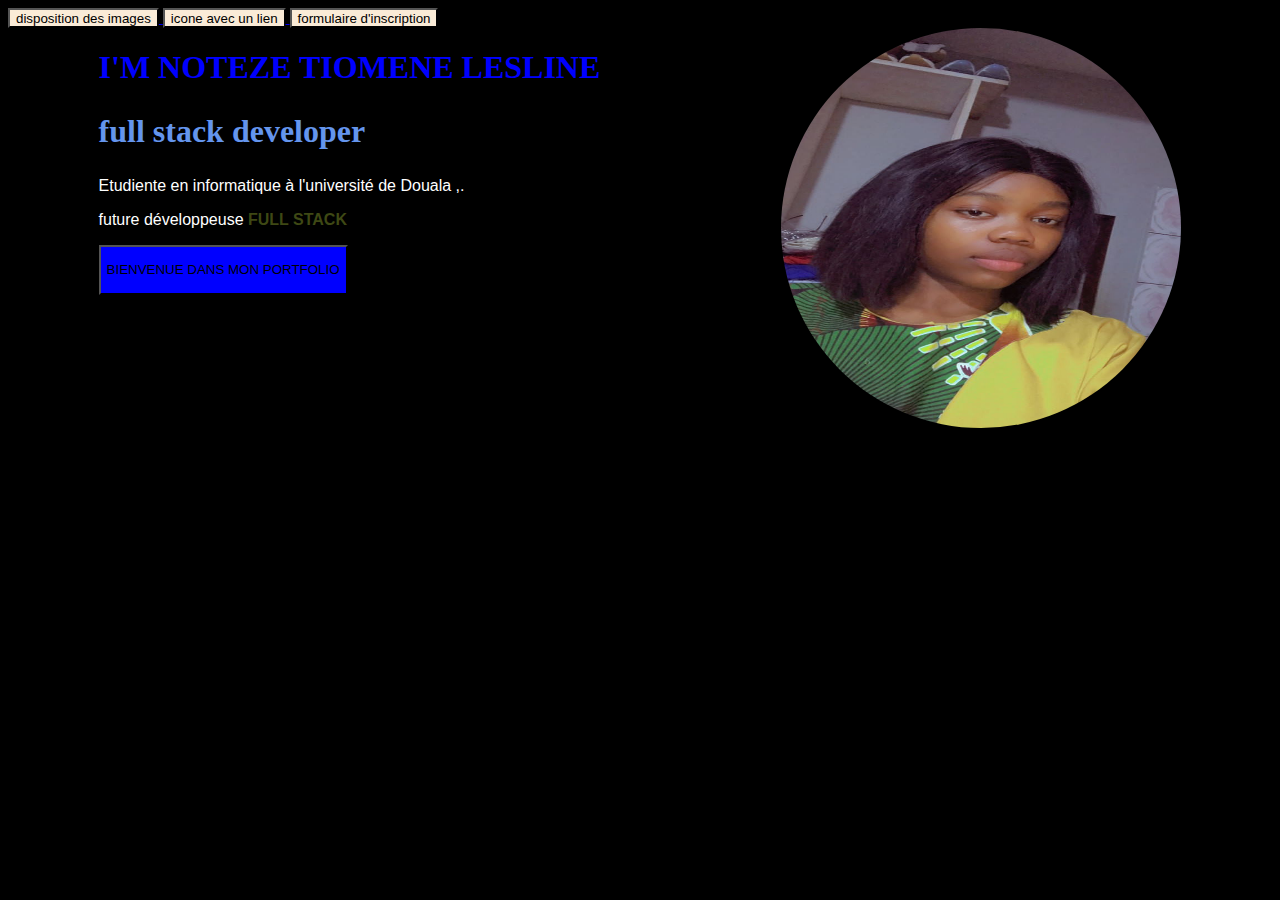
<file: index.html>
<!DOCTYPE html>
<html lang="en">
<head>
    <meta charset="UTF-8">
    <meta name="viewport" content="width=device-width, initial-scale=1.0">
    <link rel="stylesheet" href="style.css">
    <title>Document</title>
</head>
<body>
    <header>
        <nav class="lien">
            <a href="disposition.html">
                <button type="submit" class="la"> disposition des images</button>
            </a>
            <a href="lienicone.html">
                <button type="submit" class="la">icone avec un lien</button>
            </a>
            <a href="formulaire.html">
                <button type="submit" class="la">formulaire d'inscription</button>
            </a>
        </nav>
    </header>
    <section>
       <div>
          <h1>I'M NOTEZE TIOMENE  LESLINE</h1>
          <h2>full stack developer</h2>
          <p>Etudiente en informatique à l'université de Douala ,.</p>
          <p> future développeuse <strong>FULL STACK</strong></p>
          <a href="noteze.html">
            <div>
                <button type="submit">BIENVENUE DANS MON PORTFOLIO</button>
            </div>
          </a>
          
       </div>
       <div>
          <img src="moi4.jpg" alt="une photo de lesline">
       </div>
      
</section>
<section>
    
    
</section>

</body>
</html>
</file>
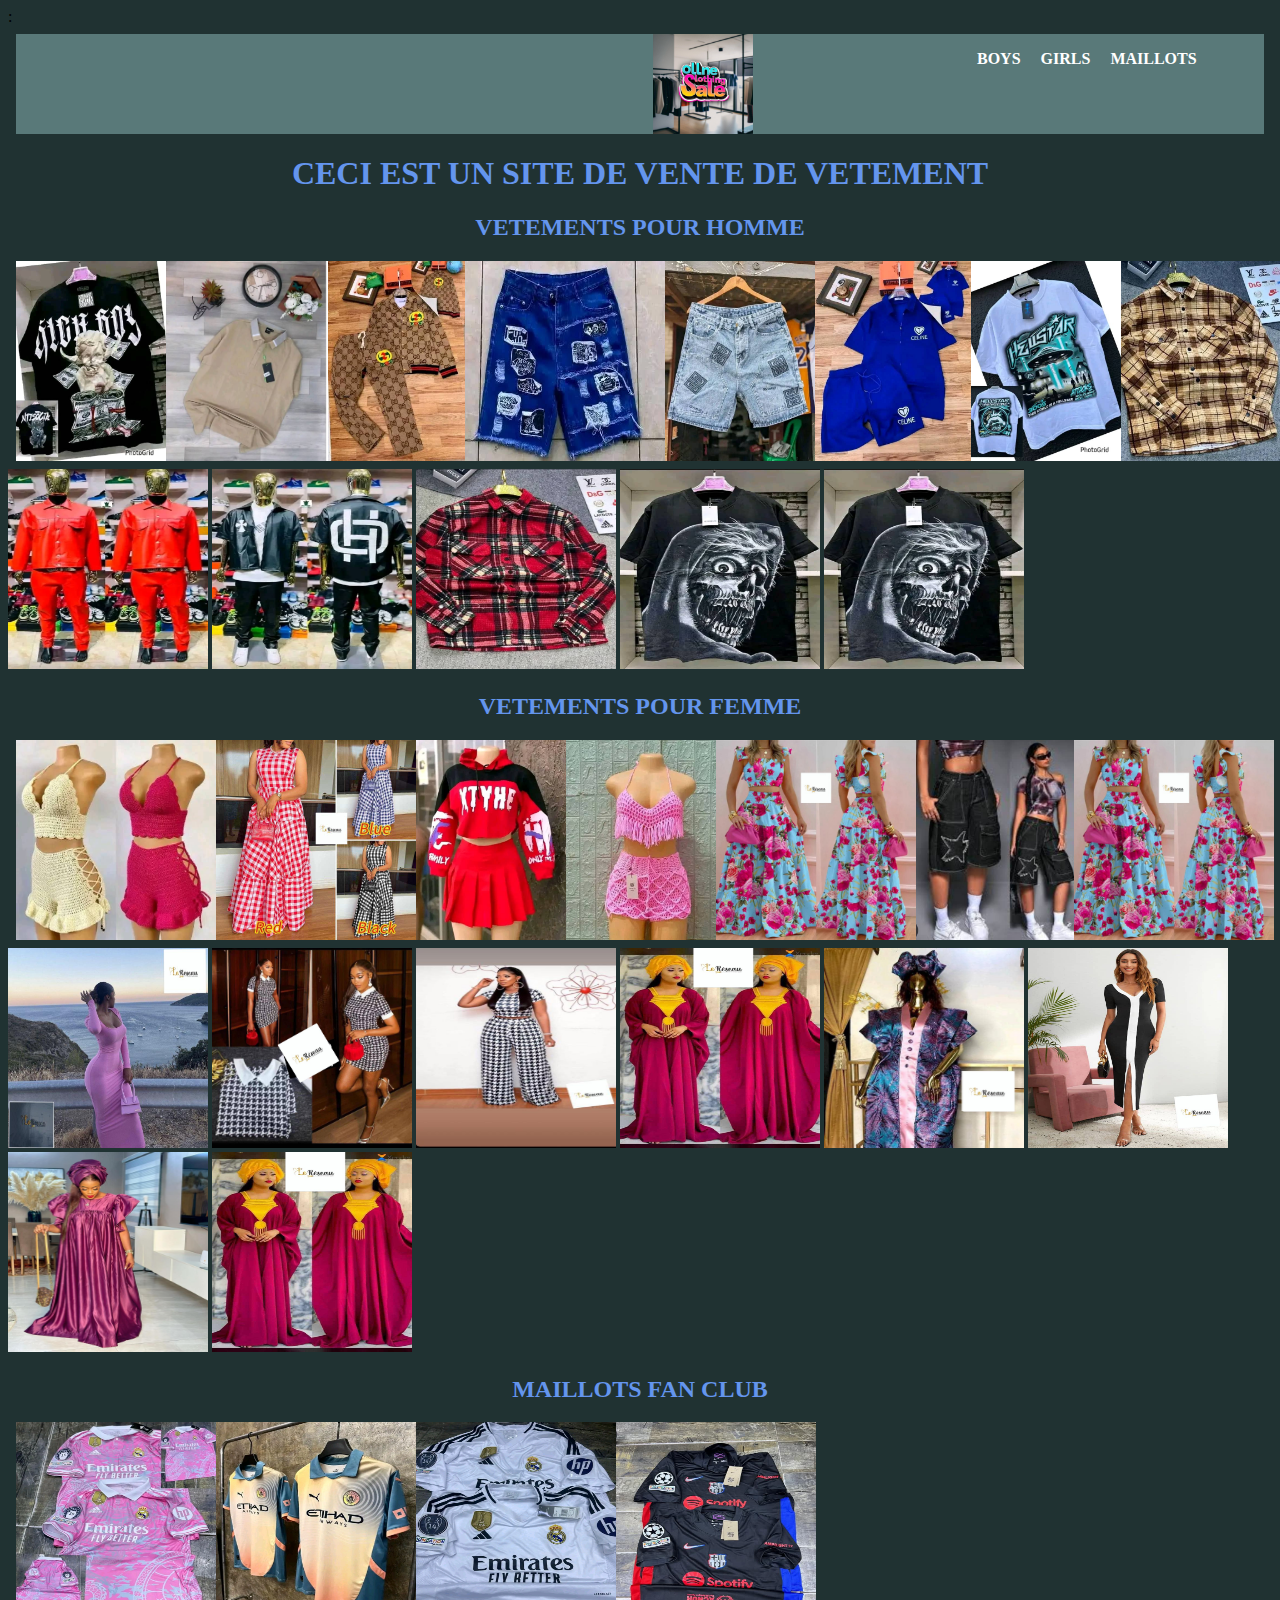
<file: disposition.html>
:<!DOCTYPE html>
<html lang="en">
<head>
    <meta charset="UTF-8">
    <meta name="viewport" content="width=device-width, initial-scale=1.0">
    <link rel="stylesheet" href="disposition.css">
    <title>mon site web</title>
</head>
<body>
    <header>
        <div>
            <img class="titi" src="shopping .jpg" alt="logo" width="100px" height="100">
        </div>
        <nav>
            <ul>
                <p><a href="#homme" target="_blank"> BOYS</a></p>
                <p><a href="#femme" target="_blank">GIRLS</a></p>
                <p><a href="#maillot" target="_blank">MAILLOTS</a></p>
            </ul>
        </nav>
    </header>
    <section>
        <h1>CECI EST UN SITE DE VENTE DE VETEMENT </h1>
        <h2>VETEMENTS POUR HOMME</h2>
        <div id="homme">
            <img src="men 1.jpg" alt="rien" width="300px" height="200px"> <img src="men2.jpg" alt="rien" width="200px" height="200px"> <img src="men3.jpg" alt="rien" width="200px" height="200px"> <img src="men4.jpg" alt="rien" width="200px" height="200px"> <img src="men5.jpg" alt="rien" width="200px" height="200px"> <img src="men6.jpg" alt="rien" width="200px" height="200px"> <img src="men7.jpg" alt="rien" width="200PX" height="200px"> <img src="men8.jpg" alt="rien" width="200px" height="200px"> <img src="men9.jpg" alt="rien" width="200px" height="200px">
        </div>
        <div>
            <img src="mena.jpg" alt="rien" width="200px" height="200px"> <img src="menb.jpg" alt="rien" width="200px" height="200px"> <img src="menc.jpg" alt="rien" width="200px" height="200px"> <img src="mene.jpg" alt="rien" width="200px" height="200px"> <img src="mene.jpg" alt="rien" width="200px" height="200px">
        </div>
    </section>
    <section>
        <h2>VETEMENTS POUR FEMME</h2>
        <div id="femme">
            <img src="girl1.jpg" alt="rien" width="200px" height="200px"> <img src="girl2.jpg" alt="rien" width="200px" height="200px"> <img src="girl3.jpg" alt="rien" width="200px" height="200px"> <img src="girl4.jpg" alt="rien" width="200px" height="200px"> <img src="girl5.jpg" alt="rien" width="200px" height="200px"> <img src="girl6.jpg" alt="rien" width="200px" height="200px"> <img src="girl10.jpg" alt="rien" width="200px" height="200px">
        </div>
        <div>
            <img src="girl7.jpg" alt="rien" width="200px" height="200px"> <img src="girl12.jpg" alt="rien" width="200px" height="200px"> <img src="girl13.jpg" alt="rien" width="200px" height="200px"> <img src="girl17.jpg" alt="rien" width="200px" height="200px"> <img src="girl15.jpg" alt="rien" width="200px" height="200px"> <img src="girl19.jpg" alt="rien" width="200px" height="200px"> <img src="girl16.jpg" alt="rien" width="200px" height="200px"> <img src="girl17.jpg" alt="rien" width="200px" height="200px">
        </div>
    </section>
    <section>
        <h2>MAILLOTS FAN CLUB</h2>
        <div id="maillot">
            <img src="maillot1.jpg" alt="rien" width="200px" height="200ps"> <img src="maillot2.jpg" alt="rien" width="200px" height="200px"> <img src="maillot3.jpg" alt="rien" width="200px" height="200px"> <img src="maillot4.jpg" alt="rien" width="200px" height="200px">
        </div>
    </section>
    
</body>
</html>
</file>
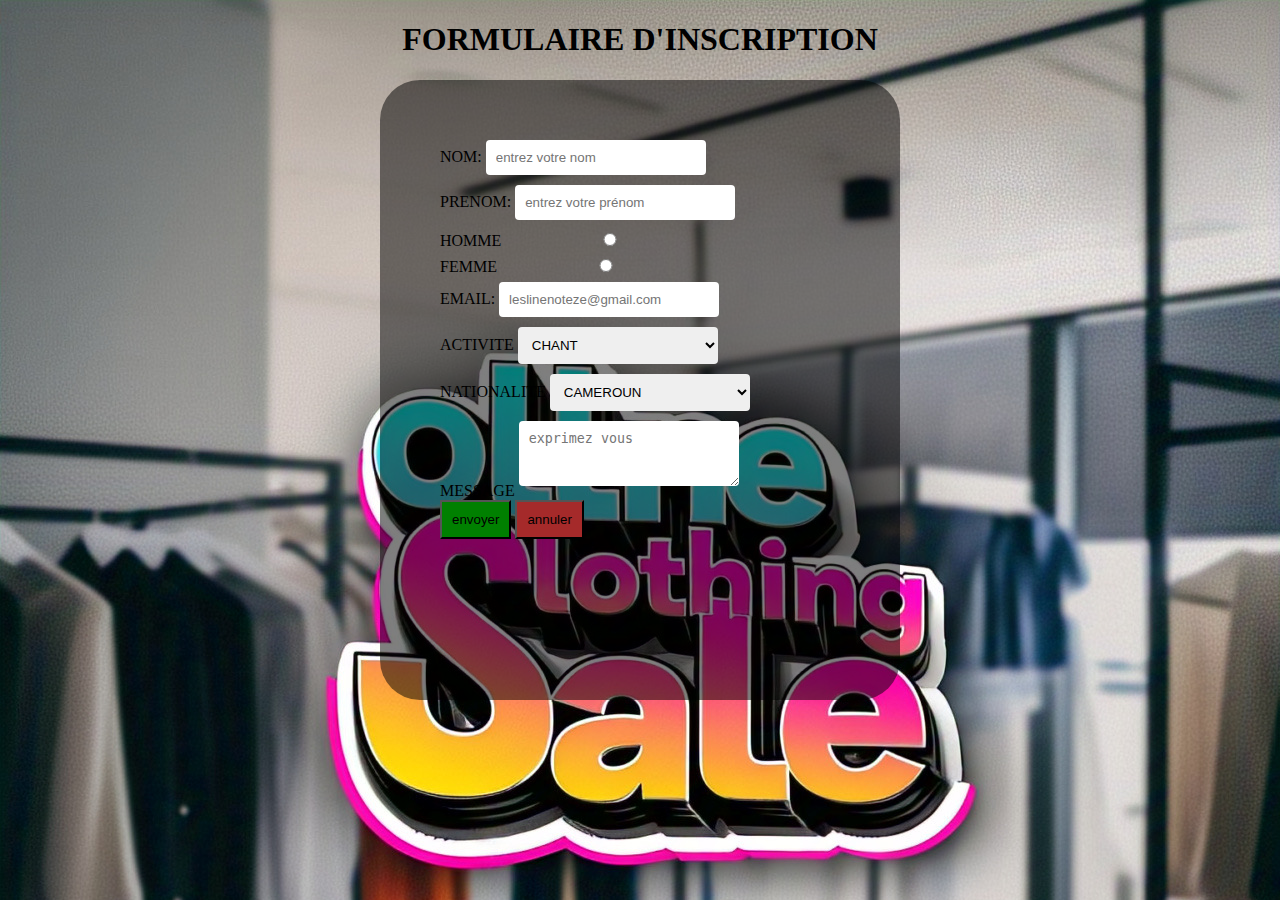
<file: formulaire.html>
<!DOCTYPE html>
<html lang="en">
<head>
    <meta charset="UTF-8">
    <meta name="viewport" content="width=device-width, initial-scale=1.0">
    <link rel="stylesheet" href="formulaire.css">
    <title>Document</title>
</head>
<body>
    <h1 class="titre">FORMULAIRE D'INSCRIPTION</h1>
    <form action="#" method="post">
        <label for="nom">NOM:</label>
        <input type="text" name="nom" id="nom" placeholder="entrez votre nom"><br>
        <label for="prenom">PRENOM:</label>
        <input type="text" name="prenom" id="prenom" placeholder="entrez votre prénom"><br>
        <label for="homme">HOMME</label>
        <input type="radio" name="sexe" id="homme"><br>
        <label for="femme"> FEMME</label> 
        <input type="radio" name="sexe" id="femme"><br>
        <label for="email">EMAIL:</label>
        <input type="email" id="email" name="email" placeholder="leslinenoteze@gmail.com"><br><label for="activite">ACTIVITE</label>
        <select name="activite" id="activite">
            <option value="chant">CHANT</option>
            <option value="dance">DANCE</option>
            <option value="voyage">VOYAGE</option>
            <option value="dessin">DESSIN</option>
            <option value="lecture">LECTURE</option>
        </select><br>

        <label for="nationalite">NATIONALITE</label>
        <select name="nationalite" id="nationalite">
            <option value="cameroun">CAMEROUN</option>
            <option value="tchad">TCHAD</option>
            <option value="congo">CONGO</option>
            <option value="gabon">GABON</option>
            <option value="nigeria">NIGERIA</option>
        </select><br>
        <label for="message">MESSAGE</label>
        <textarea name="message" id="message" rows="3" placeholder="exprimez vous "></textarea> <br>
        <button type="submit" id="envoyer"> envoyer</button>
        <button type="reset"> annuler</button>
        </form>
</body>
</html>
</file>
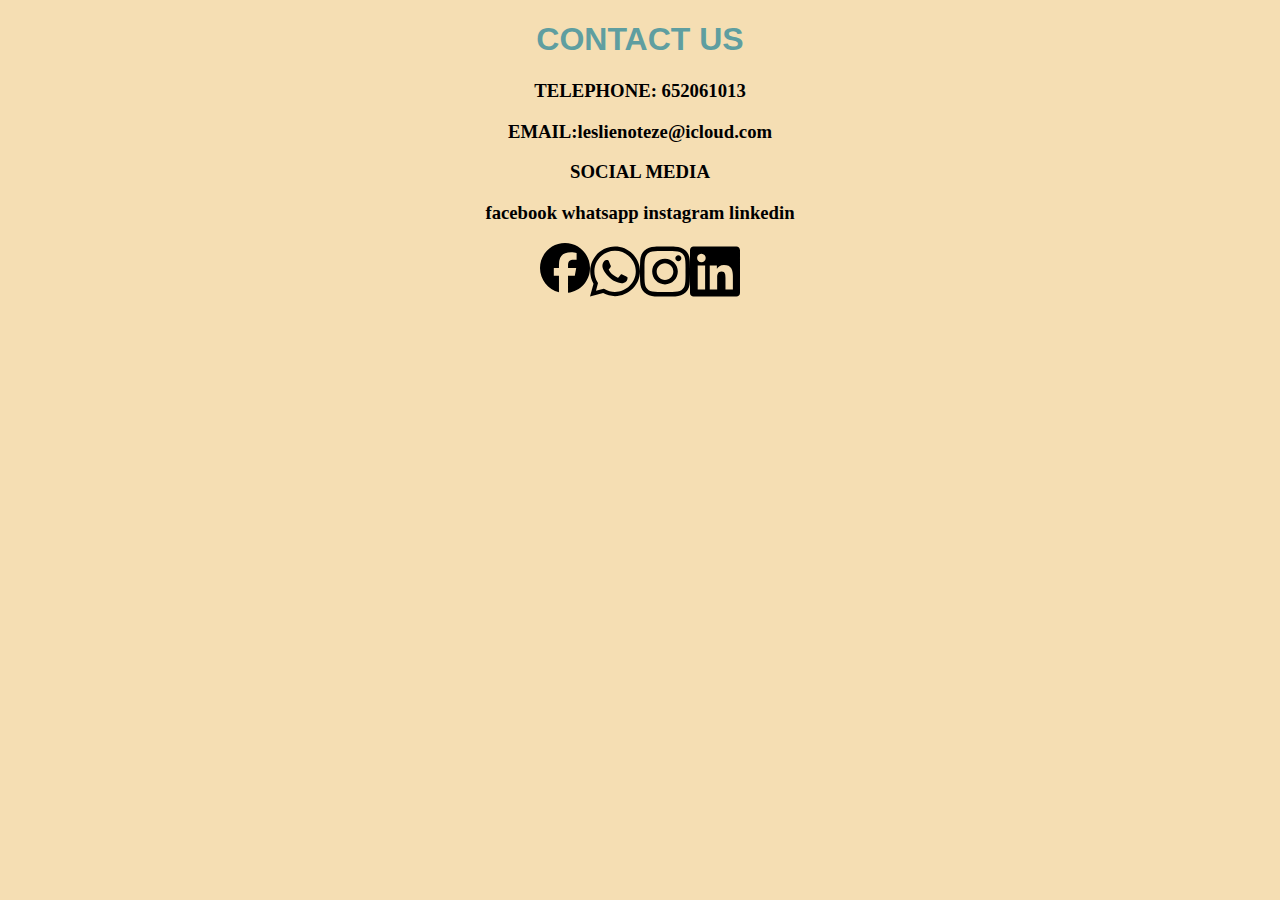
<file: lienicone.html>
<!DOCTYPE html>
<html lang="en">
<head>
    <meta charset="UTF-8">
    <meta name="viewport" content="width=device-width, initial-scale=1.0">
    <link rel="stylesheet" href="lienicone.css">
    <title>Document</title>
</head>
<body>
    <h1 class="title">CONTACT US </h1>
    <h3><strong>TELEPHONE: </strong> 652061013</h3>
    <h3><strong>EMAIL:</strong>leslienoteze@icloud.com</h3>
    <h3><strong>SOCIAL MEDIA</strong></h3>
    <h3> facebook whatsapp instagram linkedin</h3>
    
    <section>
      <a href="lesline.html" class="moi">
        <div class="icone">
            <svg xmlns="http://www.w3.org/2000/svg" viewBox="0 0 512 512"><!--! Font Awesome Free 6.7.2 by @fontawesome - https://fontawesome.com License - https://fontawesome.com/license/free (Icons: CC BY 4.0, Fonts: SIL OFL 1.1, Code: MIT License) Copyright 2024 Fonticons, Inc. --><path d="M512 256C512 114.6 397.4 0 256 0S0 114.6 0 256C0 376 82.7 476.8 194.2 504.5V334.2H141.4V256h52.8V222.3c0-87.1 39.4-127.5 125-127.5c16.2 0 44.2 3.2 55.7 6.4V172c-6-.6-16.5-1-29.6-1c-42 0-58.2 15.9-58.2 57.2V256h83.6l-14.4 78.2H287V510.1C413.8 494.8 512 386.9 512 256h0z"/></svg>
         </div>
     </a>
     <a href="formulaire.html" class="lien">
      <div class="lien">
        <svg xmlns="http://www.w3.org/2000/svg" viewBox="0 0 448 512"><!--! Font Awesome Free 6.7.2 by @fontawesome - https://fontawesome.com License - https://fontawesome.com/license/free (Icons: CC BY 4.0, Fonts: SIL OFL 1.1, Code: MIT License) Copyright 2024 Fonticons, Inc. --><path d="M380.9 97.1C339 55.1 283.2 32 223.9 32c-122.4 0-222 99.6-222 222 0 39.1 10.2 77.3 29.6 111L0 480l117.7-30.9c32.4 17.7 68.9 27 106.1 27h.1c122.3 0 224.1-99.6 224.1-222 0-59.3-25.2-115-67.1-157zm-157 341.6c-33.2 0-65.7-8.9-94-25.7l-6.7-4-69.8 18.3L72 359.2l-4.4-7c-18.5-29.4-28.2-63.3-28.2-98.2 0-101.7 82.8-184.5 184.6-184.5 49.3 0 95.6 19.2 130.4 54.1 34.8 34.9 56.2 81.2 56.1 130.5 0 101.8-84.9 184.6-186.6 184.6zm101.2-138.2c-5.5-2.8-32.8-16.2-37.9-18-5.1-1.9-8.8-2.8-12.5 2.8-3.7 5.6-14.3 18-17.6 21.8-3.2 3.7-6.5 4.2-12 1.4-32.6-16.3-54-29.1-75.5-66-5.7-9.8 5.7-9.1 16.3-30.3 1.8-3.7.9-6.9-.5-9.7-1.4-2.8-12.5-30.1-17.1-41.2-4.5-10.8-9.1-9.3-12.5-9.5-3.2-.2-6.9-.2-10.6-.2-3.7 0-9.7 1.4-14.8 6.9-5.1 5.6-19.4 19-19.4 46.3 0 27.3 19.9 53.7 22.6 57.4 2.8 3.7 39.1 59.7 94.8 83.8 35.2 15.2 49 16.5 66.6 13.9 10.7-1.6 32.8-13.4 37.4-26.4 4.6-13 4.6-24.1 3.2-26.4-1.3-2.5-5-3.9-10.5-6.6z"/></svg>
      </div>

     </a>
     <a href="disposition.html">
      <div class="toto">
        <svg xmlns="http://www.w3.org/2000/svg" viewBox="0 0 448 512"><!--! Font Awesome Free 6.7.2 by @fontawesome - https://fontawesome.com License - https://fontawesome.com/license/free (Icons: CC BY 4.0, Fonts: SIL OFL 1.1, Code: MIT License) Copyright 2024 Fonticons, Inc. --><path d="M224.1 141c-63.6 0-114.9 51.3-114.9 114.9s51.3 114.9 114.9 114.9S339 319.5 339 255.9 287.7 141 224.1 141zm0 189.6c-41.1 0-74.7-33.5-74.7-74.7s33.5-74.7 74.7-74.7 74.7 33.5 74.7 74.7-33.6 74.7-74.7 74.7zm146.4-194.3c0 14.9-12 26.8-26.8 26.8-14.9 0-26.8-12-26.8-26.8s12-26.8 26.8-26.8 26.8 12 26.8 26.8zm76.1 27.2c-1.7-35.9-9.9-67.7-36.2-93.9-26.2-26.2-58-34.4-93.9-36.2-37-2.1-147.9-2.1-184.9 0-35.8 1.7-67.6 9.9-93.9 36.1s-34.4 58-36.2 93.9c-2.1 37-2.1 147.9 0 184.9 1.7 35.9 9.9 67.7 36.2 93.9s58 34.4 93.9 36.2c37 2.1 147.9 2.1 184.9 0 35.9-1.7 67.7-9.9 93.9-36.2 26.2-26.2 34.4-58 36.2-93.9 2.1-37 2.1-147.8 0-184.8zM398.8 388c-7.8 19.6-22.9 34.7-42.6 42.6-29.5 11.7-99.5 9-132.1 9s-102.7 2.6-132.1-9c-19.6-7.8-34.7-22.9-42.6-42.6-11.7-29.5-9-99.5-9-132.1s-2.6-102.7 9-132.1c7.8-19.6 22.9-34.7 42.6-42.6 29.5-11.7 99.5-9 132.1-9s102.7-2.6 132.1 9c19.6 7.8 34.7 22.9 42.6 42.6 11.7 29.5 9 99.5 9 132.1s2.7 102.7-9 132.1z"/></svg>
      </div>
     </a>
     <a href="index.html">
        <div class="tata">
            <svg xmlns="http://www.w3.org/2000/svg" viewBox="0 0 448 512"><!--! Font Awesome Free 6.7.2 by @fontawesome - https://fontawesome.com License - https://fontawesome.com/license/free (Icons: CC BY 4.0, Fonts: SIL OFL 1.1, Code: MIT License) Copyright 2024 Fonticons, Inc. --><path d="M416 32H31.9C14.3 32 0 46.5 0 64.3v383.4C0 465.5 14.3 480 31.9 480H416c17.6 0 32-14.5 32-32.3V64.3c0-17.8-14.4-32.3-32-32.3zM135.4 416H69V202.2h66.5V416zm-33.2-243c-21.3 0-38.5-17.3-38.5-38.5S80.9 96 102.2 96c21.2 0 38.5 17.3 38.5 38.5 0 21.3-17.2 38.5-38.5 38.5zm282.1 243h-66.4V312c0-24.8-.5-56.7-34.5-56.7-34.6 0-39.9 27-39.9 54.9V416h-66.4V202.2h63.7v29.2h.9c8.9-16.8 30.6-34.5 62.9-34.5 67.2 0 79.7 44.3 79.7 101.9V416z"/></svg>
        </div>
     </a>
  </section>
</body>
</html>
</file>
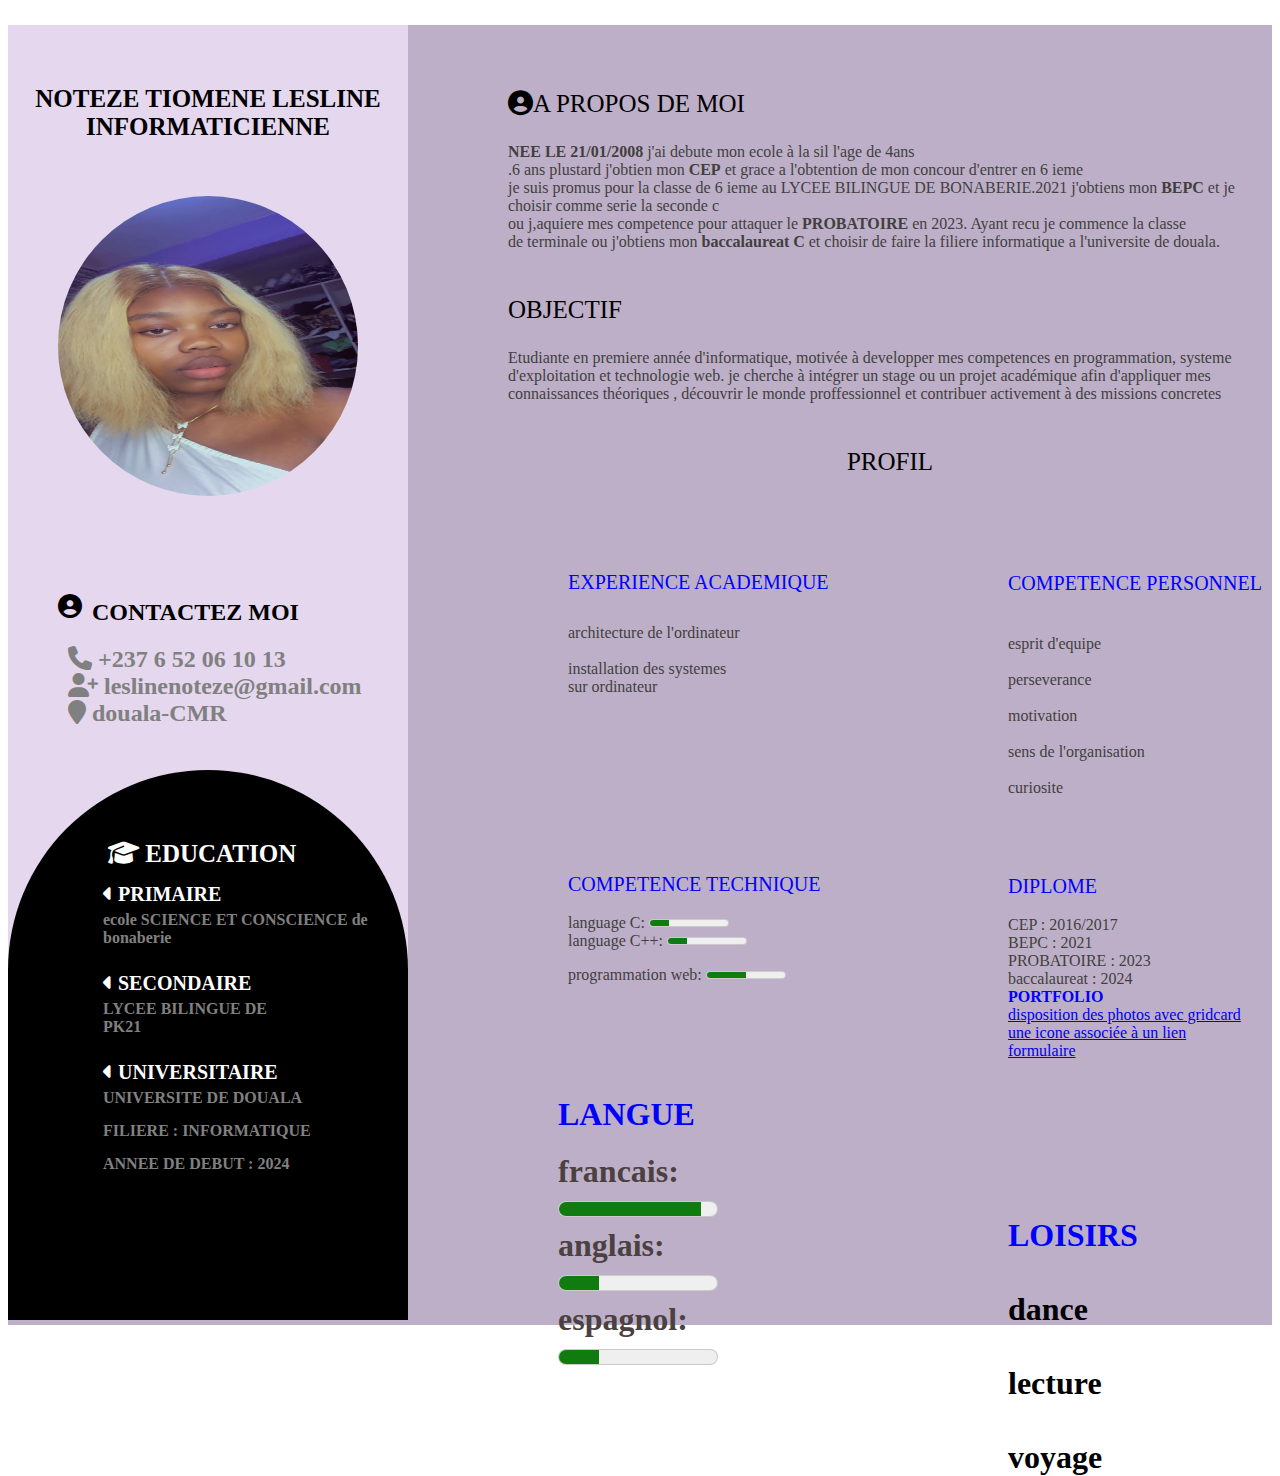
<file: noteze.html>
<!DOCTYPE html>
<html lang="en">
<head>
    <meta charset="UTF-8">
    <meta name="viewport" content="width=device-width, initial-scale=1.0">
    <title>Document</title>
    <link rel="stylesheet" href="noteze.css">
    <link rel="stylesheet" href="https://cdnjs.cloudflare.com/ajax/libs/font-awesome/6.7.2/css/all.min.css" integrity="sha512-Evv84Mr4kqVGRNSgIGL/F/aIDqQb7xQ2vcrdIwxfjThSH8CSR7PBEakCr51Ck+w+/U6swU2Im1vVX0SVk9ABhg==" crossorigin="anonymous" referrerpolicy="no-referrer" />
    
</head>
<body>
    <section>
    <nav>
        <h1>
            <P class="A">NOTEZE TIOMENE LESLINE <br>INFORMATICIENNE</P>
            <img src="MOI.jpg" alt=""width="300"height="300">
            <ul class="toto">
                <li class="lin">LANGUE</li> 
                <li>francais: <meter value="0.90">90%</meter></li>
                <li>anglais: <meter value="0.25">20%</meter></li>
                <li>espagnol: <meter value="0.25">10%</meter></li>
               </ul>
               <ul class="pas">
                <li class="oui">LOISIRS</li><br>
                <li>dance</li><br>
                <li>lecture</li><br>
                <li>voyage</li>
               </ul>
               

        </h1>
        <h2>
            <ul>
                <li class="b"><span class="ib"><i class="fa fa-user-circle" aria-hidden="true"></i></span>CONTACTEZ MOI</li>
                <li><i class="fa fa-phone" aria-hidden="true"></i> +237 6 52 06 10 13</li>
                <li><i class="fa fa-user-plus" aria-hidden="true"></i> leslinenoteze@gmail.com</li>
                <li><i class="fa fa-map-marker" aria-hidden="true"></i> douala-CMR</li>
                
            </ul>

        </h2>
        <h4>
            <ul class="code">
                <li class="c"> <span class="ib"></span><i class="fa fa-graduation-cap" aria-hidden="true"></i> EDUCATION</li>
                <li class="d"><span class="ib"></span><i class="fa fa-caret-left" aria-hidden="true"></i> PRIMAIRE</li>
                <li class="e">ecole SCIENCE ET CONSCIENCE de bonaberie</li>
                <li class="f"> <span class="ib"></span><i class="fa fa-caret-left" aria-hidden="true"></i> SECONDAIRE</li>
                <li class="g">LYCEE BILINGUE DE <br>PK21</li>
                <li class="h"> <span class="ib"></span><i class="fa fa-caret-left" aria-hidden="true"></i> UNIVERSITAIRE</li>
                <li class="i">UNIVERSITE DE DOUALA</li>
                <li class="j">FILIERE : INFORMATIQUE</li>
                <li class="k">ANNEE DE DEBUT : 2024</li>
            </ul>

        

        </h4>

    </nav>
    <aside class="menu">
        <p class="men"><span class="ib"></span> <i class="fa fa-user-circle" aria-hidden="true"></i>A PROPOS DE MOI</p>
        <strong>
            NEE LE 21/01/2008 </strong>j'ai debute mon ecole à la sil l'age  de 4ans  <br>
             .6 ans plustard j'obtien mon  <strong>CEP</strong> et grace a l'obtention de mon concour d'entrer en 6 ieme <br>
             je suis promus pour la classe de 6 ieme au LYCEE BILINGUE DE BONABERIE.2021 j'obtiens mon <strong>BEPC</strong> et je  choisir comme serie la seconde c <br>
             ou j,aquiere mes competence pour attaquer le <strong>PROBATOIRE</strong>  en 2023. Ayant recu  je commence la classe <br>de terminale 
             ou j'obtiens mon <strong>baccalaureat C</strong> et choisir de faire la filiere informatique a  l'universite de douala. <br>
             
        
    </aside>
    <aside class="sedo">
        <p class="l">OBJECTIF</p>
        Etudiante en premiere année d'informatique, motivée à developper mes competences en programmation, systeme <br>
        d'exploitation et technologie web. je cherche à intégrer un stage ou un projet académique afin d'appliquer mes <br>
        connaissances théoriques , découvrir le monde proffessionnel et contribuer activement à des missions concretes 
        <p class="toi">PROFIL</p> 
       <ul>
        <p class="v">EXPERIENCE ACADEMIQUE</p>
        <li>architecture de l'ordinateur</li><br>
        <li>installation des systemes <br>sur ordinateur</li>
       </ul>
       <ul class="art">
        <li class="x">COMPETENCE PERSONNEL</li>
        <li>esprit d'equipe</li> <br>
        <li>perseverance</li><br>
        <li>motivation</li><br>
        <li>sens de l'organisation</li><br>
        <li>curiosite</li>
       </ul>
       
       </ul>
       <ul class="vect">
        <li class="non">COMPETENCE TECHNIQUE</li> <br>
        <li>language C: <meter value="0.25">10%</meter></li>
        <li>language C++: <meter value="0.25">10%</meter></li>
        <p>programmation web: <meter value="0.50">50%</meter></p>
       </ul>
       <ul class="grand">
        <li class="nous">DIPLOME</li> <br>
        <li>CEP : 2016/2017</li>
        <li>BEPC : 2021</li>
        <li>PROBATOIRE : 2023</li>
        <li>baccalaureat : 2024</li>
        <li>    </li>
        <li>    </li>
        <li>    </li>
        <li class="pt"><strong>PORTFOLIO</strong></li>
        <li><a href="disposition.html"> disposition des photos avec gridcard</a></li>
         <li><a href="lienicone.html"> une icone associée à un lien</a></li>
         <li><a href="formulaire.html">formulaire</a></li>
        </li>
       </ul>
    
       

    </aside>


</section>


<!--<li class="ret"> <i class="fa fa-phone" aria-hidden="true"></i>          +237-678-17-77-49</li>
<li class="ti"> <i class="fa fa-user-plus" aria-hidden="true"></i>        youmbidesire243@gmail.com</li>
<li class="ta"> <i class="fa fa-map-marker" aria-hidden="true"></i>        douala-dongbong-zacham</li>-->

</body>
</html>
</file>
<file: style.css>
body{
    background-color: black;
}
section{
    display: flex;
    justify-content: space-around;
}
img{
    border-top-left-radius: 200px ;
    border-top-right-radius: 200px;
    border-bottom-left-radius: 200px;
    border-bottom-right-radius: 200px;
    width: 400px;
    height: 400px;
}
h1{
    color:blue;
     font-size: xx-large ;
}
h2{
    color:cornflowerblue;
    font-size: xx-large;
}
p{
    color: white;
    font-family: 'Franklin Gothic Medium', 'Arial Narrow', Arial, sans-serif;
}
strong{
    color: rgb(62, 72, 20);
}
button{
    background-color: blue;
    height: 50px;
    color: black;
}
#icone{
    width: 50px;
    height: 50  PX;
}
.la{
    width: auto;
    height: 20px;
    background-color: antiquewhite;
}
@media(max-width:760px){
    body{
        max-width: 100%;
        flex-direction: column;
    }
    section{
        width: 100%;
    }
}
</file>
<file: disposition.css>
body{
    background-color: rgb(32, 50, 50);
    }
    header{
        background-color: rgb(89, 121, 121);
        display: flex;
        justify-content:space-around;
        margin: 8px;

    }
    nav ul {
        max-width: 0px;
        padding: 0px;
        display: flex;
        margin-right: 100%;
    }
    nav ul p {
        margin: 0px;
    }
    nav ul p a {
        color: white;
        font-weight: bold;
        text-decoration: none;
        display: flex;
        margin-right: 20px;
    }
h1,h2{
    text-align: center;
    color: cornflowerblue;
}
#homme{
    width: 100px;
    display: flex;
    margin: 8px;
    justify-content: space-between;

}
#femme{
    display: flex;
    margin:8px;
    justify-content: space-between;
}
#maillot{
    display: flex;
    margin: 8px;
}
.titi
{
    position: relative;
    left:  350px;
}

@media(max-width:760px){
    main{
        flex-direction: column;
    }
    section{
        width: 100%;
    }
}
</file>
<file: formulaire.css>
body{
    background-image:url(shopping\ .jpg);
}
h2{
    margin: auto;
    padding: 20px;
    text-align: center;
}
form{
    background-color: rgba(0, 0, 0, 0.5);
    width: 400px;
    height: 500px;
    margin: auto;
    padding: 60px;
    border: 1px;
    border-top-left-radius: 40px;
    border-top-right-radius: 40px;
    border-bottom-right-radius: 40px;
    border-bottom-left-radius: 40px;

}
label{
    
    margin-bottom: 9px;
}
input,select,textarea{
    width: 50%;
    padding: 10px;
    margin-bottom: 10px;
    border: 1px;
    border-radius: 4px;
}
button{
    padding: 10px;
    background-color: brown;
}
#envoyer{
    background-color: green;
}
.titre{
    text-align: center;
}
@media(max-width:760px){
    main{
        flex-direction: column;
    }
    section{
        width: 100%;
    }
}
</file>
<file: lienicone.css>
body{
    background-color:wheat;
    display: block;
    justify-content:center;
    position: relative;

}
section{
    display: flex;
    padding: auto;
    margin: auto;
    justify-content: center;
    
}
h1{

    color: cadetblue;
    font-size: xx-large;
    font-family: Arial, Helvetica, sans-serif;
}
h3{
    text-align: center;
}
.title{
    text-align: center;
}


.icone{
    width: 50px;
    height: 50px
}
   
.lien{
    width: 50px;
    height: 50px;
   
}
.toto{
    width: 50px;
    height: 50px;
    
  
}
.tata{
    width: 50px;
    height: 50px;
}
@media(max-width:760px){
    main{
        flex-direction: column;
    }
    section{
        width: 100%;
    }
}
</file>
<file: noteze.css>
*{
    box-sizing: border-box;
}
section{
    background-color: rgb(189, 175, 199);
    height: 1300px;
}
nav{
    background-color: rgb(228, 215, 238);
    height: 980px;
    width: 400px;
}
h1{
    background-color:rgb(228, 215,238);
    width: 400px;
    height: 500px;
    border-bottom-left-radius: 200px;
    border-bottom-right-radius: 200px;
}
h2{
    height: 200px;
    width: 400px;
}
h4{
    height: 550px;
    width: 400px;
    background-color:black ;
    border-top-right-radius: 200px;
    border-top-left-radius: 200px;
}
h3{
    color: aqua;
}
img{
    border-top-right-radius: 200px;
    border-top-left-radius: 200px;
    border-bottom-left-radius: 200px;
    border-bottom-right-radius: 200px;
}
img{
    position: relative;
    left: 50px;
    top: 30px;
}

.A{
    color:black;
    font-size: 25px;
    padding-top: 60px;
    text-align: center;
    
}
ul{
    padding-left: 60px;
    padding-top: 50px;
    list-style-type: none;
}
.b{
    padding-bottom: 20px;
}
h4 ul li{
    color: #fff;
    padding-bottom: 15px;
    padding-left: 35px;
}
.c{
    padding-left: 40px;
    font-size: 25px;
}
.d,.f,.h{
    font-size: 20px;
}
.menu{
    padding-left: 500px;
    position: relative;
    bottom: 940px;
    color: rgb(66, 63, 63);
}
.men{
    padding-bottom: px;
    font-size: 25px;
    color: black;
}
.sedo{
    padding-left: 500px;
    position: relative;
    bottom: 920px;
    color: rgb(66, 63, 63);
}
.l{
    font-size: 25px;
    color: black;
}
.toi{
    padding-top: 20px;
    text-align: center;
    font-size: 25px;
    color: black;
    
}
.toi:hover{
    color: violet;
}
.v,.x{
    color: blue;
    padding-bottom: 10px;
    font-size: 20px;
}
.art{
    padding-left: 500px;
   position: relative;
   bottom: 190px;
}
.x{
    padding-bottom: 40px;
}
meter{
    color: blue;
}
.vect{
    position: relative;
    bottom: 180px;
}
.non{
    color: blue;
    font-size: 20px;
}
.grand{
    padding-left: 500px; 
    position: relative;
    bottom: 355px;
}
.nous{
    color: blue;
    font-size: 20px;
}
.toto{
    padding-left: 550px;
    position: relative;
    top: 540px;
    color: rgb(75, 65, 65);
}
.lin{
    color: blue;
    padding-bottom: 20px;
}
.pas{
    padding-left: 1000px;
    position: relative;
    top: 300px;
}
.oui{
    color: blue;
}
h4 ul li img{
    background-color: #fff;
   
}
.ib{
    position: relative;
    right: 10px;
    bottom: 5px;
}
.e,.g,.i,.j,.k{
    position: relative;
    bottom: 10px;
    color: gray;
}
.code{
    position: relative;
    top: 20px;
}
h2 ul li{
    color: gray;
}
.b{
    color: black;
}
.pt{
    color: blue;
}
@media(max-width:760px){
    main{
        flex-direction: column;
    }
    section{
        width: 100%;
    }
}
</file>
